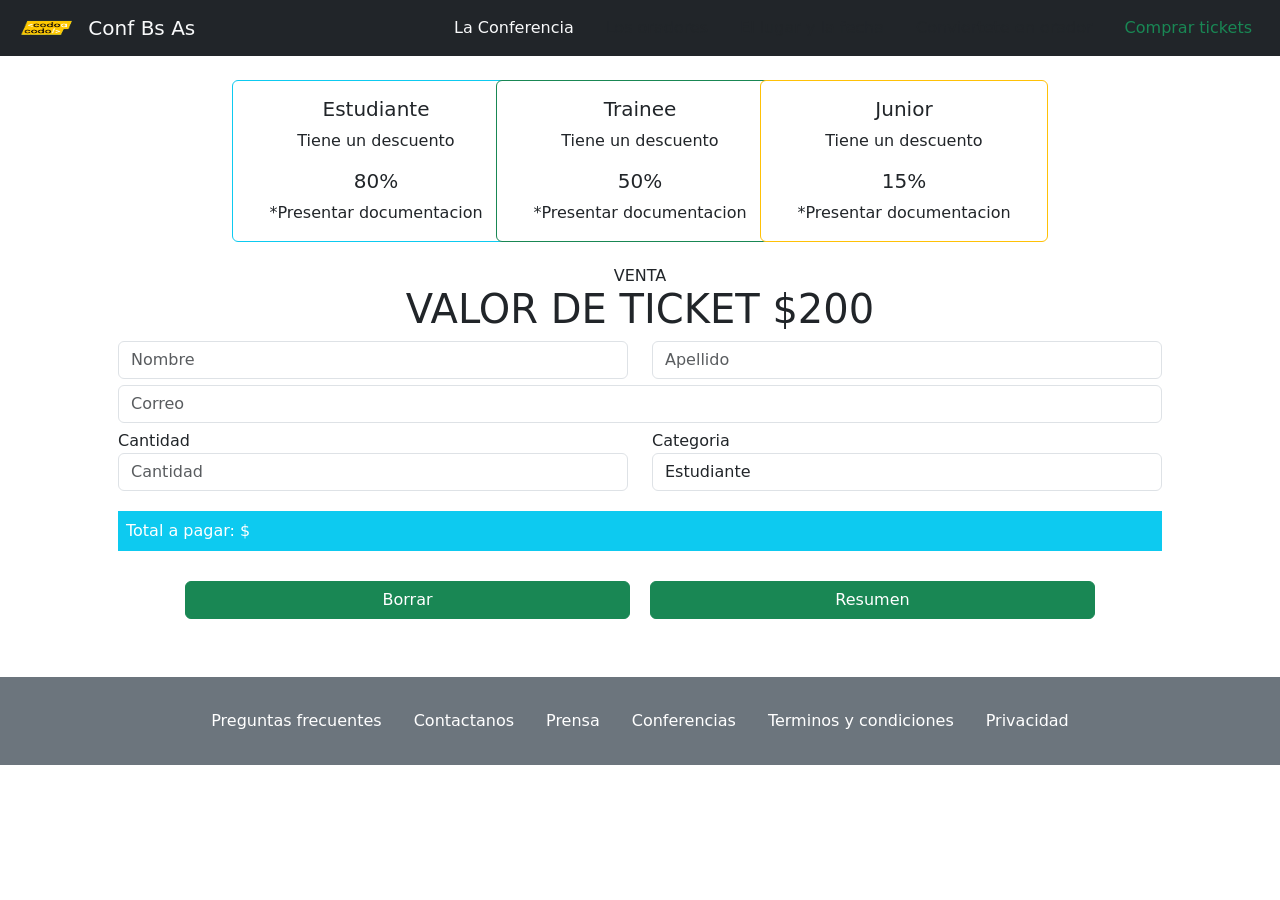
<file: index.html>
<!DOCTYPE html>
<html lang="en">
    <head>
        <meta charset="utf-8">
    <meta name="viewport" content="width=device-width, initial-scale=1">
    <link href="https://cdn.jsdelivr.net/npm/bootstrap@5.2.1/dist/css/bootstrap.min.css" rel="stylesheet" integrity="sha384-iYQeCzEYFbKjA/T2uDLTpkwGzCiq6soy8tYaI1GyVh/UjpbCx/TYkiZhlZB6+fzT" crossorigin="anonymous">
    <link href="bootstrap-5.2.2-dist/css/bootstrap.css">
    <link href="/JS/main.js">
    <title>Codo a Codo conferencias</title>
    </head>
    <body>
        <nav class="navbar bg-dark">
            <div class="container-fluid">
              <a class="navbar-brand text-light" href="#" text-light>
                <img src="img/codoacodo.png" alt="Logo codo a codo" width="70" height="24" class="d-inline-block align-text-top">
                Conf Bs As
              </a>

              <ul class="nav">
                <li class="nav-item">
                  <a text-light class="nav-link text-light" aria-current="page" href="#">La Conferencia</a>
                </li>
                <li class="nav-item">
                    <a class="nav-link disabled text-muted" text-light >Los oradores</a>
                  </li>
                  <li class="nav-item">
                    <a class="nav-link disabled text-muted">El lugar y la fecha</a>
                  </li>
                  <li class="nav-item">
                    <a class="nav-link disabled text-muted">Conviertete en orador</a>
                  </li>
               
                <li class="nav-item">
                    <a class="nav-link text-success" aria-current="page" href="#" >Comprar tickets</a>
                  </li>
                
            </div>
          </nav>
          <header>

            <div class="container p-4">
              
              <div class="row justify-content-center">
                
              <div class="border-info card col-4 row text-center" style="width: 18rem;">
                  <div class="card-body">
                    <h5 class="card-title">Estudiante</h5>
                    <p class="card-text">Tiene un descuento</p> 
                    <h5 class="card-title">80%</h5>
                    <p class="card-text">*Presentar documentacion</p>
            </div>
              </div>
              <div class="border-success card col-4 row text-center" style="width: 18rem;">
                <div class="card-body">
                  <h5 class="card-title">Trainee</h5>
                  <p class="card-text">Tiene un descuento</p> 
                  <h5 class="card-title">50%</h5>
                  <p class="card-text">*Presentar documentacion</p>          
                </div>
              </div>     
              <div class="border-warning card col-4 row text-center" style="width: 18rem;">
                <div class="card-body">
                  <h5 class="card-title">Junior</h5>
                  <p class="card-text">Tiene un descuento</p> 
                  <h5 class="card-title">15%</h5>
                  <p class="card-text">*Presentar documentacion</p>
                </div>
              </div>
              
            </div>
          <div class="container p-4">
            <div class="row text-center">
                <div class="col align-self-center ">
                    <h2 class="display-6 fs-6 ">VENTA <span class="fs-1"
                            style="display: block; font-weight: bolder;">VALOR DE TICKET $200</span></h2>

                    
                </div>
            </div>
            <form id="formulario">
                 <div class="row ">
                    <div class="col-6">
                        <input type="text" class="form-control" id="inputNombre" placeholder="Nombre">
                    </div>
                    <div class="col-6">
                        <input type="text" class="form-control" id="inputApellido" placeholder="Apellido">
                    </div>
                    <div class="col-12">
                      <input type="text" class="form-control" style = "margin-top: 6px; margin-bottom: 6px;" id="inputCorreo" placeholder="Correo">
                  </div>
                  <div class="col-6">
                    Cantidad
                    <input type="text" class="form-control" id="inputCantidad" placeholder="Cantidad">
                </div>
                <div class="col-6">
                  Categoria
                  <select name="categoria" class="form-control" id="inputCategoria">
                    <option value="Estudiante">Estudiante</option>
                    <option value="Trainee">Trainee</option>
                    <option value="Junior">Junior</option>
                  </select>
                </div>
                </div>   
              
                  <div class="p-2 bg-info text-white" style = "margin-top: 20px; margin-bottom: 20px;" id="mensaje">Total a pagar: $ </div>
                  <div class ="row justify-content-center">

                

                  <button type="reset" id= "borrar" class="btn btn-success col-5" style="margin: 10px">Borrar</button>
                  <button type="button" id= "resumen" class="btn btn-success col-5" style="margin: 10px">Resumen</button>
                </div>
              <form>
        </div>
      </div>
      
          </header>
          <main>
              
          <footer>
            <ul class="nav bg-secondary justify-content-center p-4">
              <li class="nav-item ">
                <a class="nav-link text-white" aria-current="page" href="#">Preguntas frecuentes</a>
            </li>
            <li class="nav-item ">
              <a class="nav-link text-white" aria-current="page" href="#">Contactanos</a>
          </li>
          <li class="nav-item ">
            <a class="nav-link text-white" aria-current="page" href="#">Prensa</a>
        </li>
        <li class="nav-item ">
          <a class="nav-link text-white" aria-current="page" href="#">Conferencias</a>
      </li>
           
      <li class="nav-item ">
        <a class="nav-link text-white" aria-current="page" href="#">Terminos y condiciones</a>
    </li>
    <li class="nav-item ">
      <a class="nav-link text-white" aria-current="page" href="#">Privacidad</a>
  </li>
              </ul>

          </footer>
        
<script src="https://cdn.jsdelivr.net/npm/bootstrap@5.2.2/dist/js/bootstrap.min.js" integrity="sha384-IDwe1+LCz02ROU9k972gdyvl+AESN10+x7tBKgc9I5HFtuNz0wWnPclzo6p9vxnk" crossorigin="anonymous"></script>
<script src="/JS/main.js"></script>
</body>
</html>
</file>
